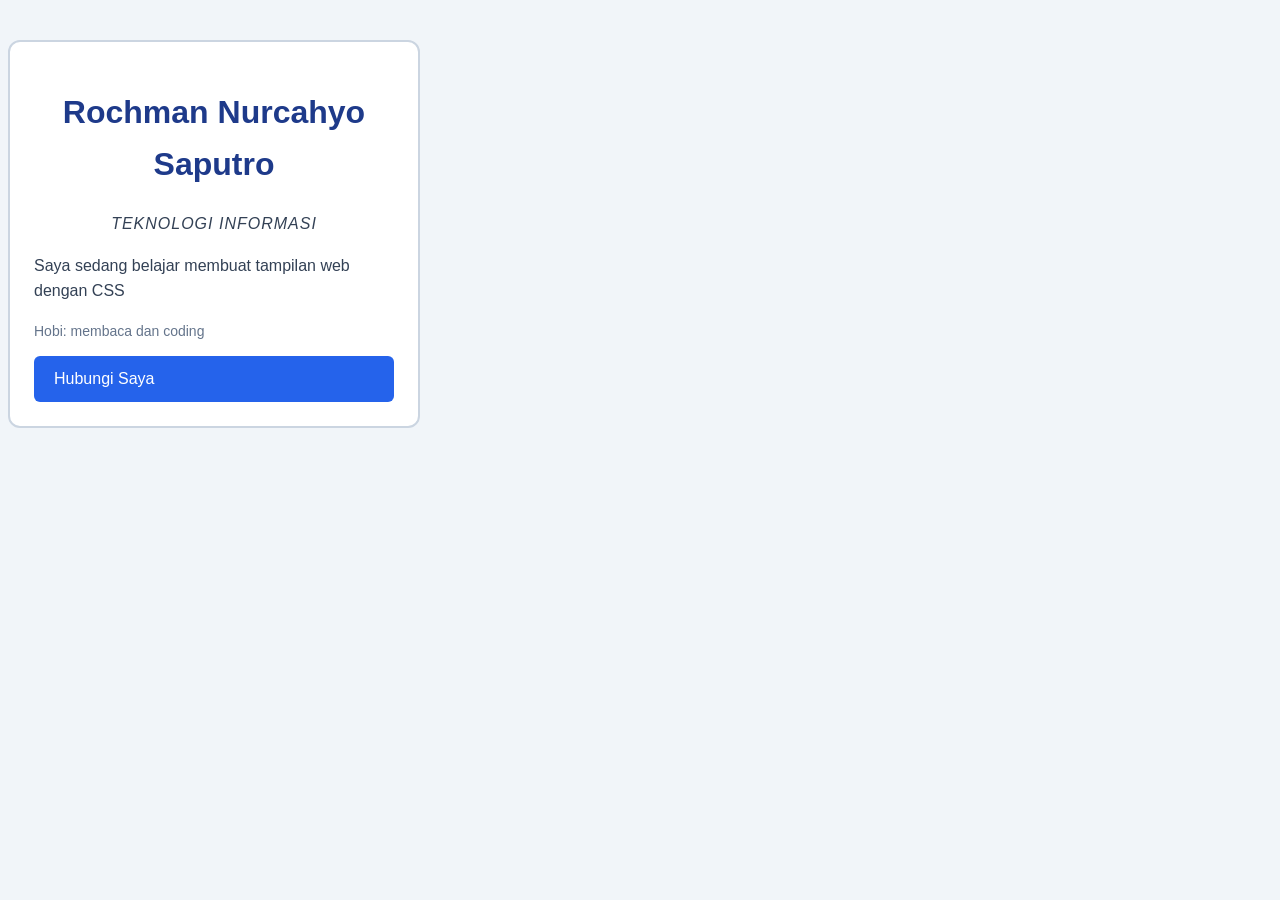
<file: Pertemuan 4/index.html>
<!DOCTYPE html>
<html lang="id">
<head>
    <meta charset="UTF-8">
    <meta name="viewport" content="width=device-width, initial-scale=1.0">
    <title>Kartu Profil</title>
    <link rel="stylesheet" href="style.css">
</head>
<body>
   <div class="kartu">
    <h1>Rochman Nurcahyo Saputro</h1>
    <p class="jurusan">Teknologi Informasi</p>
    <p>Saya sedang belajar membuat tampilan web dengan CSS</p>
    <P class="info">Hobi: membaca dan coding</P>
    <a href="#" class="tombol">Hubungi Saya</a>
   </div>
</body>
</html>
</file>
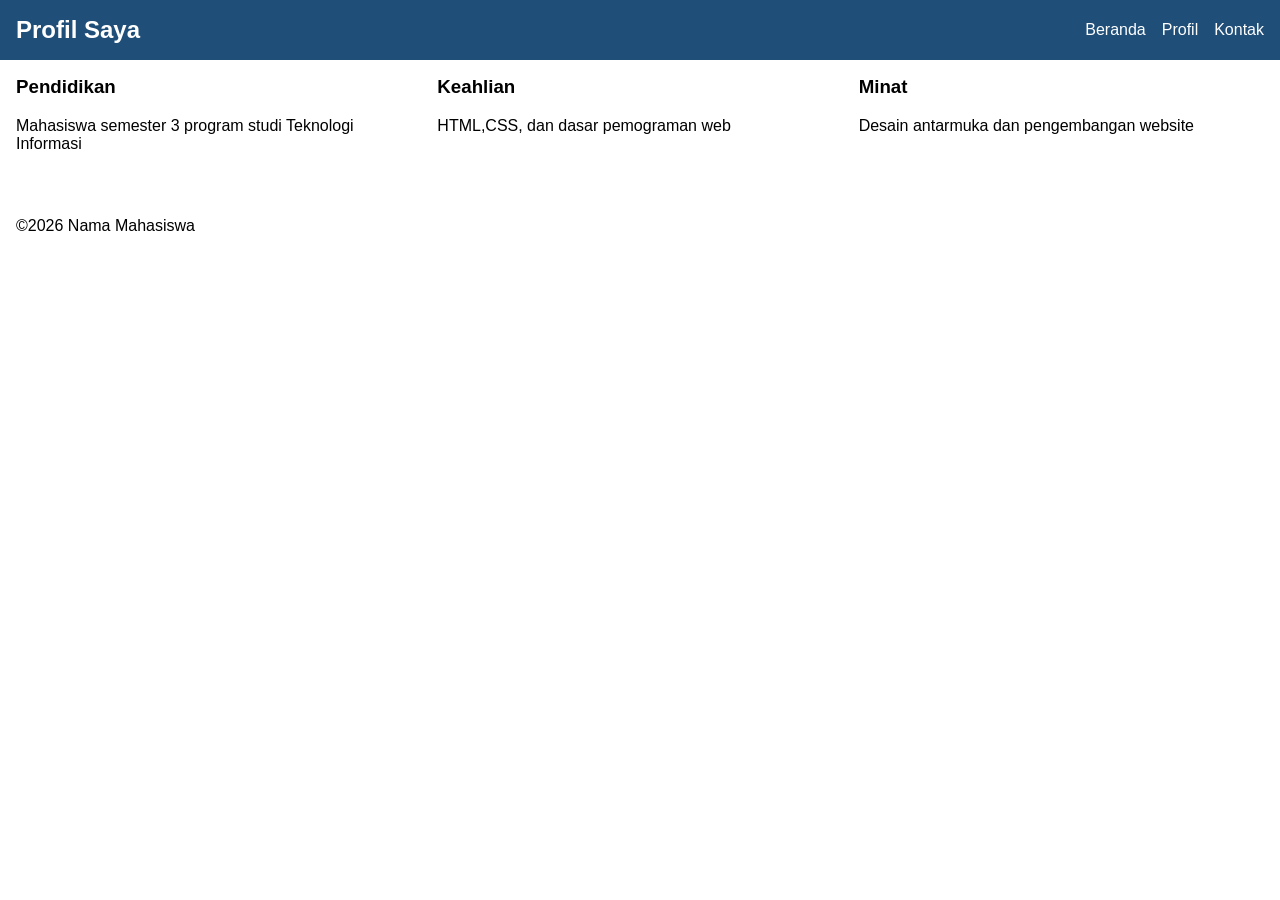
<file: Pertemuan 5 /Latihan/index.html>
<!DOCTYPE html>
<html lang="en">
<head>
    <meta charset="UTF-8">
    <meta name="viewport" content="width=device-width, initial-scale=1.0">
    <title>Profil Saya</title>
    <link rel="stylesheet"href="style.css">
</head>
<body>
    <header>
        <h2 class="logo">Profil Saya</h2>
        <nav>
            <a href="#">Beranda</a>
            <a href="#">Profil</a>
            <a href="#">Kontak</a>
        </nav>
    </header>

    <main>
        <div class="kartu">
            <h3>Pendidikan</h3>
            <p>Mahasiswa semester 3 program studi Teknologi Informasi</p>
        </div>
        <div class="kartu">
            <h3>Keahlian</h3>
            <p>HTML,CSS, dan dasar pemograman web</p>
        </div>
        <div class="kartu">
            <h3>Minat</h3>
            <p>Desain antarmuka dan pengembangan website</p>
        </div>
    </main>

    <footer>
        <p>&copy;2026 Nama Mahasiswa</p>
    </footer>
</body>
</html>
</file>
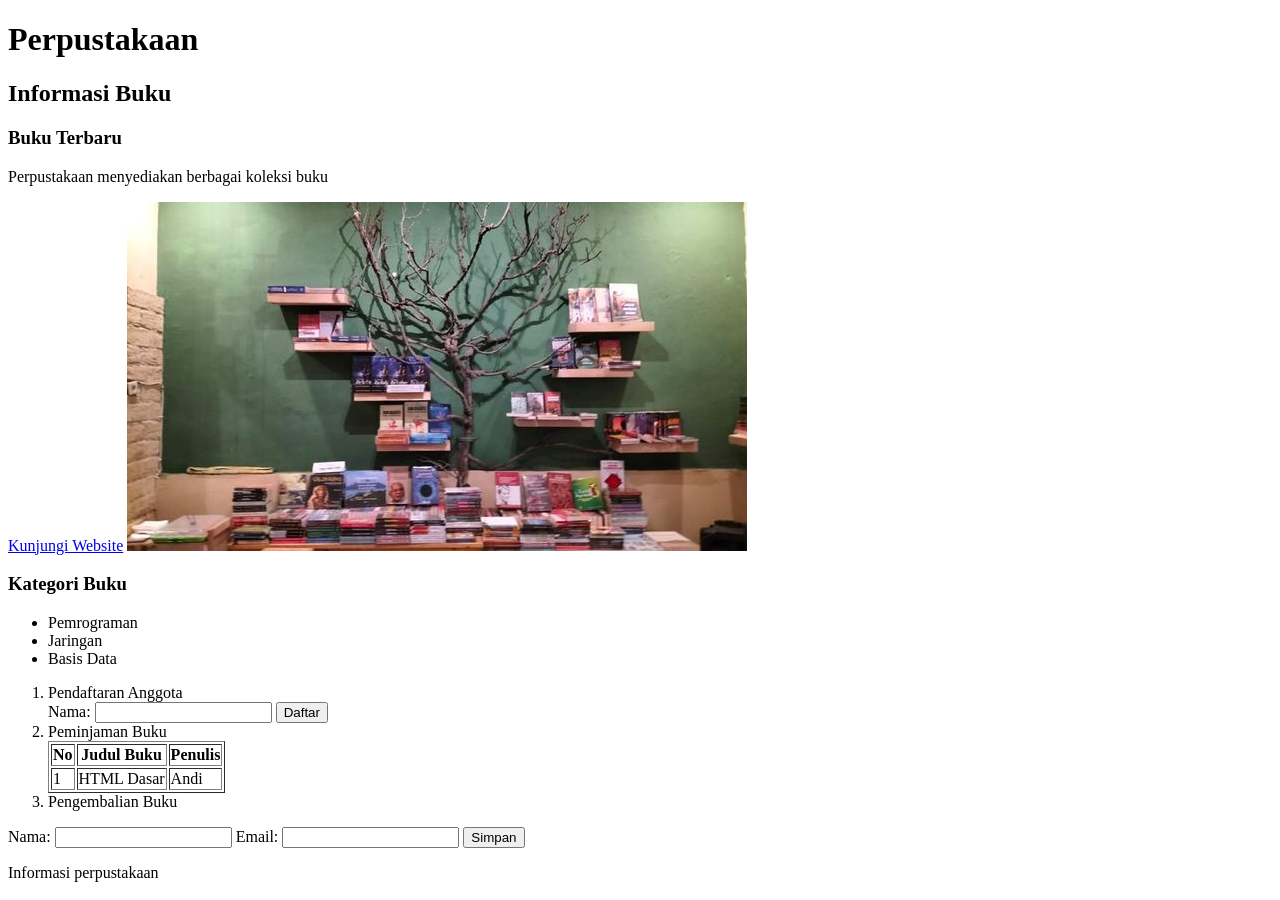
<file: Pertemuan 1/perpustakaan.html>
<!DOCTYPE html>
<html lang="en">
<head>
    <meta charset="UTF-8">
    <meta name="viewport" content="width=device-width, initial-scale=1.0">
    <title>Belajar_html</title>
</head>
<body>
    <h1>Perpustakaan
    </h1>
    <h2>Informasi Buku</h2>
    <h3>Buku Terbaru</h3>
    <p>Perpustakaan menyediakan berbagai koleksi buku</p>
    <a href="https:www.example.com">Kunjungi Website</a>
    <img src="img/perpustakaan.jpeg" alt="Gedung perpustakaan">

    <h3>Kategori Buku</h3>
    <ul>
        <li>Pemrograman</li>
        <li>Jaringan</li>
        <li>Basis Data</li>
    </ul>

    <ol>
        <li>Pendaftaran Anggota</li>
        <form action="">
            <label>Nama:</label>
            <input type="text" name="nama">
            <button type="submit">Daftar</button>
        </form>

        <li>Peminjaman Buku</li>
    <table border="1">
    <tr>
        <th>No</th>
        <th>Judul Buku</th>
        <th>Penulis</th>
    </tr>
    <tr>
        <td>1</td>
        <td>HTML Dasar</td>
        <td>Andi</td>
    </tr>
    </table>

        <li>Pengembalian Buku</li>
    </ol>



    <form action="">
        <label for="nama">Nama:</label>
        <input type="text" id="nama" name="nama">
        <label for="email">Email:</label>
        <input type="email" id="email" name="email">

        <button type="submit">Simpan</button>
    </form>

    <p id="deskripsi" class="teks penting">Informasi perpustakaan</p>

</body>
</html>
</file>
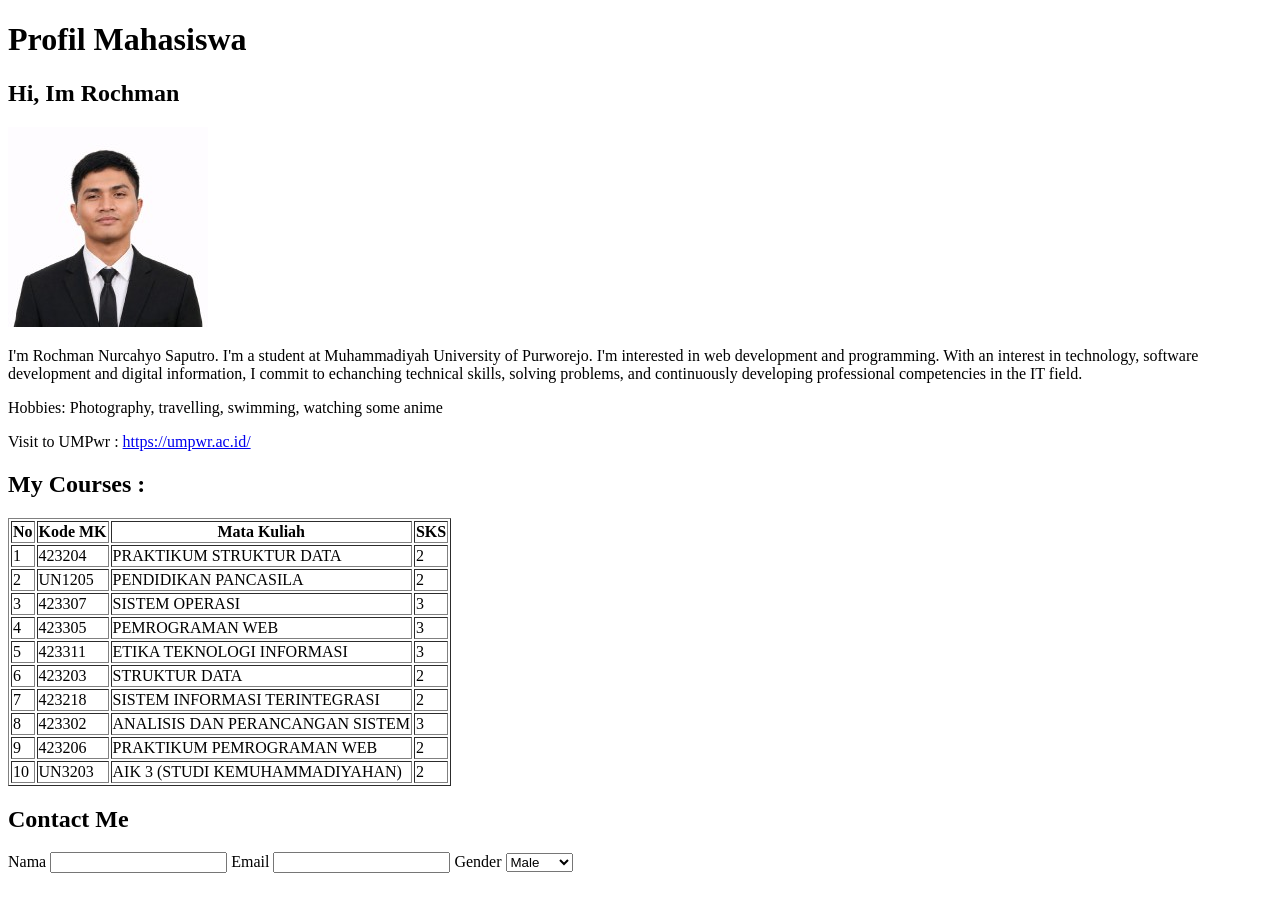
<file: Pertemuan 2/Profil.html>
<!DOCTYPE html>
<html lang="en">
<head>
    <meta charset="UTF-8">
    <meta name="viewport" content="width=device-width, initial-scale=1.0">
    <title> Tugas Pertemuan 2</title>
</head>
    <!--
      NIM = 252520120
      Nama = Rochman Nurcahyo Saputro
      Kelas = B
    -->
<body>
    <h1>Profil Mahasiswa</h1>
    <h2>Hi, Im Rochman</h2>
    <img src="img/Rochman.jpeg" alt="">
    <p>I'm Rochman Nurcahyo Saputro. I'm a student at Muhammadiyah University of Purworejo. I'm interested in web development and programming.
        With an interest in technology, software development and digital information, I commit to echanching technical skills, solving problems, and
        continuously developing professional competencies in the IT field. 
    </p>
    <p>Hobbies: Photography, travelling, swimming, 
        watching some anime
    </p>
    <p>Visit to UMPwr :
        <a href="https://umpwr.ac.id/">https://umpwr.ac.id/</a>
    </p>

    <h2>My Courses :</h2>

    <table border="1">
        <tr>
            <th>No</th>
            <th>Kode MK</th>
            <th>Mata Kuliah</th>
            <th>SKS</th>
        </tr>
        <tr>
            <td>1</td>
            <td>423204</td>
            <td>PRAKTIKUM STRUKTUR DATA</td>
            <td>2</td>
        </tr>
        <tr>
            <td>2</td>
            <td>UN1205</td>
            <td>PENDIDIKAN PANCASILA</td>
            <td>2</td>
        </tr>
        <tr>
            <td>3</td>
            <td>423307</td>
            <td>SISTEM OPERASI</td>
            <td>3</td>
        </tr>
        <tr>
            <td>4</td>
            <td>423305</td>
            <td>PEMROGRAMAN WEB</td>
            <td>3</td>
        </tr>
        <tr>
            <td>5</td>
            <td>423311</td>
            <td>ETIKA TEKNOLOGI INFORMASI</td>
            <td>3</td>
        </tr>
        <tr>
            <td>6</td>
            <td>423203</td>
            <td>STRUKTUR DATA</td>
            <td>2</td>
        </tr>
        <tr>
            <td>7</td>
            <td>423218</td>
            <td>SISTEM INFORMASI TERINTEGRASI</td>
            <td>2</td>
        </tr>
        <tr>
            <td>8</td>
            <td>423302</td>
            <td>ANALISIS DAN PERANCANGAN SISTEM</td>
            <td>3</td>
        </tr>
        <tr>
            <td>9</td>
            <td>423206</td>
            <td>PRAKTIKUM PEMROGRAMAN WEB</td>
            <td>2</td>
        </tr>
        <tr>
            <td>10</td>
            <td>UN3203</td>
            <td>AIK 3 (STUDI KEMUHAMMADIYAHAN)</td>
            <td>2</td>
        </tr>
    </table>
         <section class="contact">
          <h2>Contact Me</h2>
          <form>
            <div class="form-user">
             <div class="label"></div>
              <label for="nama">Nama</label>
              <input type="" id="nama" name="nama">
              <label for="email">Email</label>
              <input type="email" id="email" name="email">
              <label for="gender">Gender</label>
                <select id="gender" name="gender">
                    <option value="male">Male</option>
                    <option value="female">Female</option>

        </div>

   </section>

</body>
</html>
</file>
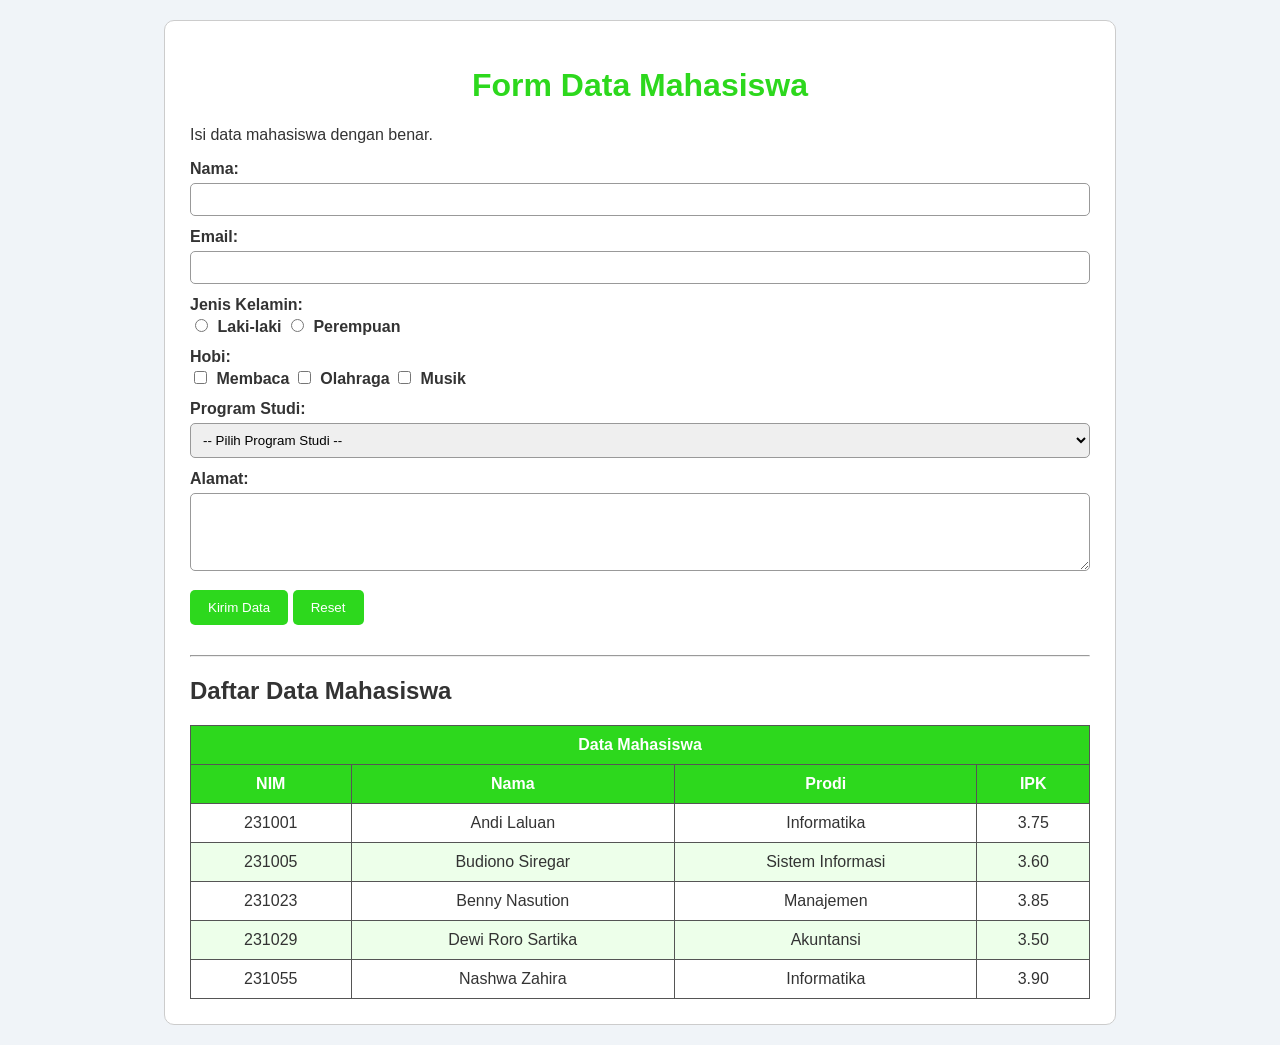
<file: Pertemuan 3/data_mahasiswa.html>
<!DOCTYPE html>
<html lang="id">
<head>
    <meta charset="UTF-8">
    <meta name="viewport" content="width=device-width, initial-scale=1.0">
    <title>Data Mahasiswa</title>

    <!-- CSS tampilan halaman -->
    <style>
        /* Mengatur dasar halaman */
        body {
            font-family: Arial, sans-serif;
            background-color: #f0f4f8;
            color: #333333;
            margin: 0;
            padding: 20px;
        }

        /* Class untuk judul halaman */
        .judul {
            color: #2dd81d;
            text-align: center;
        }

        /* Mengatur kotak form dan tabel */
        .container {
            max-width: 900px;
            margin: auto;
            background-color: white;
            padding: 25px;
            border: 1px solid #cccccc;
            border-radius: 10px;
        }

        /* Mengatur label dan input form */
        label {
            display: block;
            margin-top: 12px;
            font-weight: bold;
        }

        input, select, textarea {
            width: 100%;
            padding: 8px;
            margin-top: 5px;
            border: 1px solid #999999;
            border-radius: 5px;
            box-sizing: border-box;
        }

        /* Mengatur radio dan checkbox */
        input[type="radio"],
        input[type="checkbox"] {
            width: auto;
            margin-right: 5px;
        }

        /* Mengatur tombol */
        button {
            background-color: #2dd81d;
            color: white;
            padding: 10px 18px;
            margin-top: 15px;
            border: none;
            border-radius: 5px;
            cursor: pointer;
        }

        button:hover {
            background-color: #2dd81d;
        }

        /* Mengatur tabel data mahasiswa */
        table {
            width: 100%;
            border-collapse: collapse;
            margin-top: 20px;
        }

        th, td {
            border: 1px solid #555555;
            padding: 10px;
            text-align: center;
        }

        th {
            background-color: #2dd81d;
            color: white;
        }

        /* Warna baris tabel */
        tbody tr:nth-child(even) {
            background-color: #edffea;
        }
    </style>
</head>

<body>

    <div class="container">

        <!-- Judul halaman -->
        <h1 class="judul">Form Data Mahasiswa</h1>
        <p>Isi data mahasiswa dengan benar.</p>

        <!-- Form input data mahasiswa -->
        <form action="#" method="post">

            <!-- Input text untuk nama -->
            <label for="nama">Nama:</label>
            <input type="text" id="nama" name="nama" required>

            <!-- Input email -->
            <label for="email">Email:</label>
            <input type="email" id="email" name="email" required>

            <!-- Input radio untuk jenis kelamin -->
            <label>Jenis Kelamin:</label>
            <input type="radio" id="laki" name="jk" value="L">
            <label for="laki" style="display:inline;">Laki-laki</label>

            <input type="radio" id="perempuan" name="jk" value="P">
            <label for="perempuan" style="display:inline;">Perempuan</label>

            <!-- Input checkbox untuk hobi -->
            <label>Hobi:</label>
            <input type="checkbox" id="membaca" name="hobi" value="baca">
            <label for="membaca" style="display:inline;">Membaca</label>

            <input type="checkbox" id="olahraga" name="hobi" value="Olahraga">
            <label for="olahraga" style="display:inline;">Olahraga</label>

            <input type="checkbox" id="musik" name="hobi" value="Musik">
            <label for="musik" style="display:inline;">Musik</label>

            <!-- Dropdown untuk memilih program studi -->
            <label for="prodi">Program Studi:</label>
            <select id="prodi" name="prodi" required>
                <option value="">-- Pilih Program Studi --</option>
                <option value="Informatika">Informatika</option>
                <option value="Sistem Informasi">Sistem Informasi</option>
                <option value="Manajemen">Manajemen</option>
                <option value="Akuntansi">Akuntansi</option>
            </select>

            <!-- Textarea untuk alamat -->
            <label for="alamat">Alamat:</label>
            <textarea id="alamat" name="alamat" rows="4"
             "></textarea>

            <!-- Tombol form -->
            <button type="submit">Kirim Data</button>
            <button type="reset">Reset</button>
        </form>

        <!-- Garis pemisah antara form dan tabel -->
        <hr style="margin-top:30px;">

        <!-- Tabel berisi data lima mahasiswa -->
        <h2>Daftar Data Mahasiswa</h2>

        <table>
            <thead>
                <tr>
                    <!-- Colspan menggabungkan lima kolom -->
                    <th colspan="4">Data Mahasiswa</th>
                </tr>
                <tr>
                    <th>NIM</th>
                    <th>Nama</th>
                    <th>Prodi</th>
                    <th>IPK</th>
                </tr>
            </thead>

            <tbody>
                <tr>
                    <td>231001</td>
                    <td>Andi Laluan</td>
                    <td>Informatika</td>
                    <td>3.75</td>
                </tr>
                <tr>
                    <td>231005</td>
                    <td>Budiono Siregar</td>
                    <td>Sistem Informasi</td>
                    <td>3.60</td>
                </tr>
                <tr>
                    <td>231023</td>
                    <td>Benny Nasution</td>
                    <td>Manajemen</td>
                    <td>3.85</td>
                </tr>
                <tr>
                    <td>231029</td>
                    <td>Dewi Roro Sartika</td>
                    <td>Akuntansi</td>
                    <td>3.50</td>
                </tr>
                <tr>
                    <td>231055</td>
                    <td>Nashwa Zahira</td>
                    <td>Informatika</td>
                    <td>3.90</td>
                </tr>
            </tbody>
        </table>
    </div>
</body>
</html>
</file>
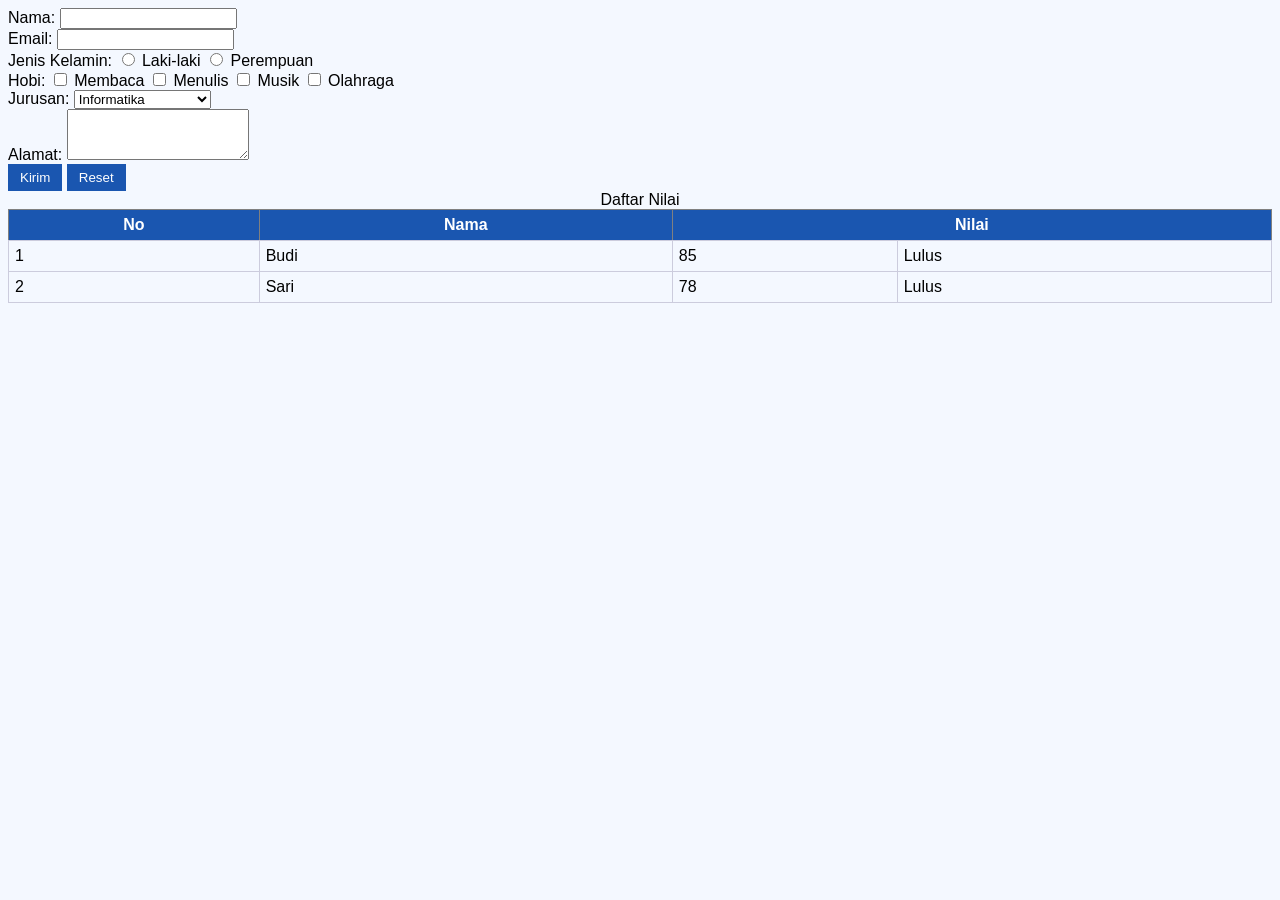
<file: Pertemuan 3/HTML_Form_Table.html>
<!DOCTYPE html>
<html lang="en">

<head>
    <meta charset="UTF-8">
    <meta name="viewport" content="width=device-width, initial-scale=1.0">
    <title>Pertemuan 3</title>
    <style>
      body {font-family: Arial; background: #f4f8ff; }
      h1 {color: #1a56b0; text-align: center;}
      table {border-collapse:collapse; width: 100%;}
      th {background: #1a56b0; color: white; padding: 6px;}
      td {border: 1px solid #ccd; padding: 6px;}
      button {background: #1a56b0; color: white; border: none; padding: 6px 12px; cursor: pointer;}
      .aktif {background: #e6eefb;}
      #judul {font-size: 24px;}
    </style>
</head>

<body>
    <form action="proses.php" method="post">
        Nama: <input type="text" name="nama"><br>
        Email: <input type="email" name="email"><br>
        Jenis Kelamin:
        <input type="radio" name="jk" value="L"> Laki-laki
        <input type="radio" name="jk" value="P"> Perempuan<br>
        Hobi:
        <input type="checkbox" name="hobi" value="baca"> Membaca
        <input type="checkbox" name="hobi" value="tulis"> Menulis
        <input type="checkbox" name="hobi" value="musik"> Musik
        <input type="checkbox" name="hobi" value="olahraga"> Olahraga<br>
        Jurusan:
        <select name="jurusan">
            <option>Informatika</option>
            <option>Sistem Informasi</option>
            <option>Teknologi Informasi</option>
        </select><br>
        Alamat: <textarea name="alamat" rows="3"></textarea><br>
        <button type="submit">Kirim</button>
        <button type="reset">Reset</button>
    </form>

    <table border="1">
        <caption>Daftar Nilai</caption>
        <tr>
            <th>No</th>
            <th>Nama</th>
            <th colspan="2">Nilai</th>
        </tr>
        <tr>
            <td>1</td>
            <td>Budi</td>
            <td>85</td>
            <td>Lulus</td>
        </tr>
        <tr>
            <td>2</td>
            <td>Sari</td>
            <td>78</td>
            <td>Lulus</td>
        </tr>
    </table>
</body>

</html>
</file>
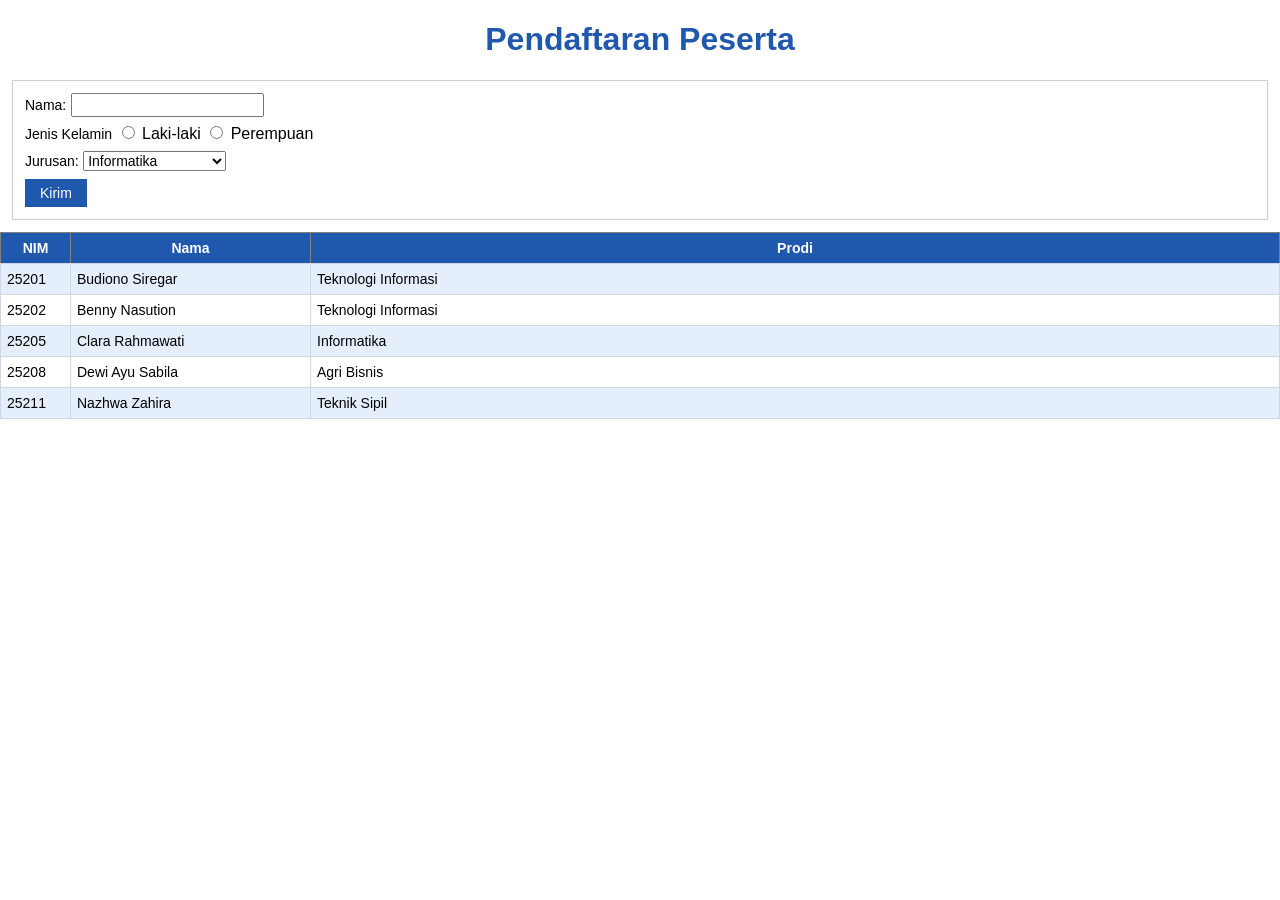
<file: Pertemuan 3/pendaftaran.html>
<!DOCTYPE html>
<html lang="en">
<head>
    <meta charset="UTF-8">
    <meta name="viewport" content="width=device-width, initial-scale=1.0">
    <title>Pendaftaran Peserta</title>
    <style>
        * {
            box-sizing: border-box;
        }

        body {
            margin: 0;
            padding: 0;
            font-family: Arial, sans-serif;
            background-color: #ffffff;
        }

        .container {
            width: 625px;
            max-width: 100%;
            margin: 0 auto;
            padding: 10px 21px 20px;
            background-color: #f3f8fe;
        }
        h1 {
            text-align: center;
            color:#2058ad
        }

        h2 {
            margin: 0 0 13px;
            text-align: center;
            color: #2058ad;
            font-size: 24px;
        }
        form {
            display: flex;
            flex-direction: column;
            gap:8px;
            border: 1px solid #ccd;
            padding: 12px;
            margin: 12px
        }

        .form-box {
            background-color: white;
            border: 1px solid #cbdde0;
            padding: 17px 12px 12px;
            margin-bottom: 12px;
        }

        .form-group {
            margin-bottom: 8px;
        }

        label {
            font-size: 14px;
        }

        input[type="text"] {
            width: 193px;
            padding: 2px 4px;
            font-size: 14px;
        }

        input[type="radio"] {
            margin: 0 3px 0 5px;
            accent-color: #1680ff;
        }

        select {
            font-size: 14px;
        }

        button {
            background-color: #2058ad;
            color: white;
            border: none;
            padding: 6px 15px;
            font-size: 14px;
            cursor: pointer;
        }

        button:hover {
            background-color: #17458b;
        }

        table {
            width: 100%;
            border-collapse: collapse;
            font-size: 14px;
            background-color: white;
        }

        th {
            background-color: #2058ad;
            color: white;
            text-align: center;
            padding: 7px 6px;
        }

        td {
            border: 1px solid #d0d7e4;
            padding: 7px 6px;
        }

        tbody tr:nth-child(even) {
            background-color: #e5eefb;
        }

        th:first-child,
        td:first-child {
            width: 70px;
        }

        th:nth-child(2),
        td:nth-child(2) {
            width: 240px;
        }

        @media (max-width: 500px) {
            .container {
                padding: 10px;
            }

            input[type="text"] {
                max-width: 65%;
            }

            table {
                font-size: 12px;
            }
        }
    </style>
</head>
<body>
    <h1 id="judul" >Pendaftaran Peserta</h1>
    <form> 
        <div>
            <label for="nama"> Nama:</label>
            <input type="text" name="nama"><br>
        </div>
        <div>
            <label for="jk">Jenis Kelamin</label>
            <input type="radio" name="jk" value="L"> Laki-laki
            <input type="radio" name="jk" value="P"> Perempuan<br>
        </div>
        <div>
            <label for="">Jurusan:</label>
            <select name="jurusan">
             <option>Informatika</option>
             <option>Sistem Informasi</option>
             <option>Teknologi Informasi</option>
             <option>Teknik Otomotif</option>
             <option>Teknik Sipil</option>
             <option>Agri Bisnis</option>
            </select><br>
        </div>
        <div>
            <button type="submit">Kirim</button>
        </div>
    </form> 

    <table border="1">
    <tr>
        <th>NIM</th>
        <th>Nama</th>
        <th>Prodi</th>
    </tr>
    <tr>
        <td>25201</td>
        <td>Budiono Siregar</td>
        <td>Teknologi Informasi</td>
    </tr>
    <tr>
        <td>25202</td>
        <td>Benny Nasution</td>
        <td>Teknologi Informasi</td>
</tr>
        <tr>
        <td>25205</td>
        <td>Clara Rahmawati</td>
        <td>Informatika</td>
 </tr>
        <tr>
        <td>25208</td>
        <td>Dewi Ayu Sabila</td>
        <td>Agri Bisnis</td>
 </tr>
        <tr>
        <td>25211</td>
        <td>Nazhwa Zahira</td>
        <td>Teknik Sipil</td>
</tr>
    </table>
    
</body>
</html>
</file>
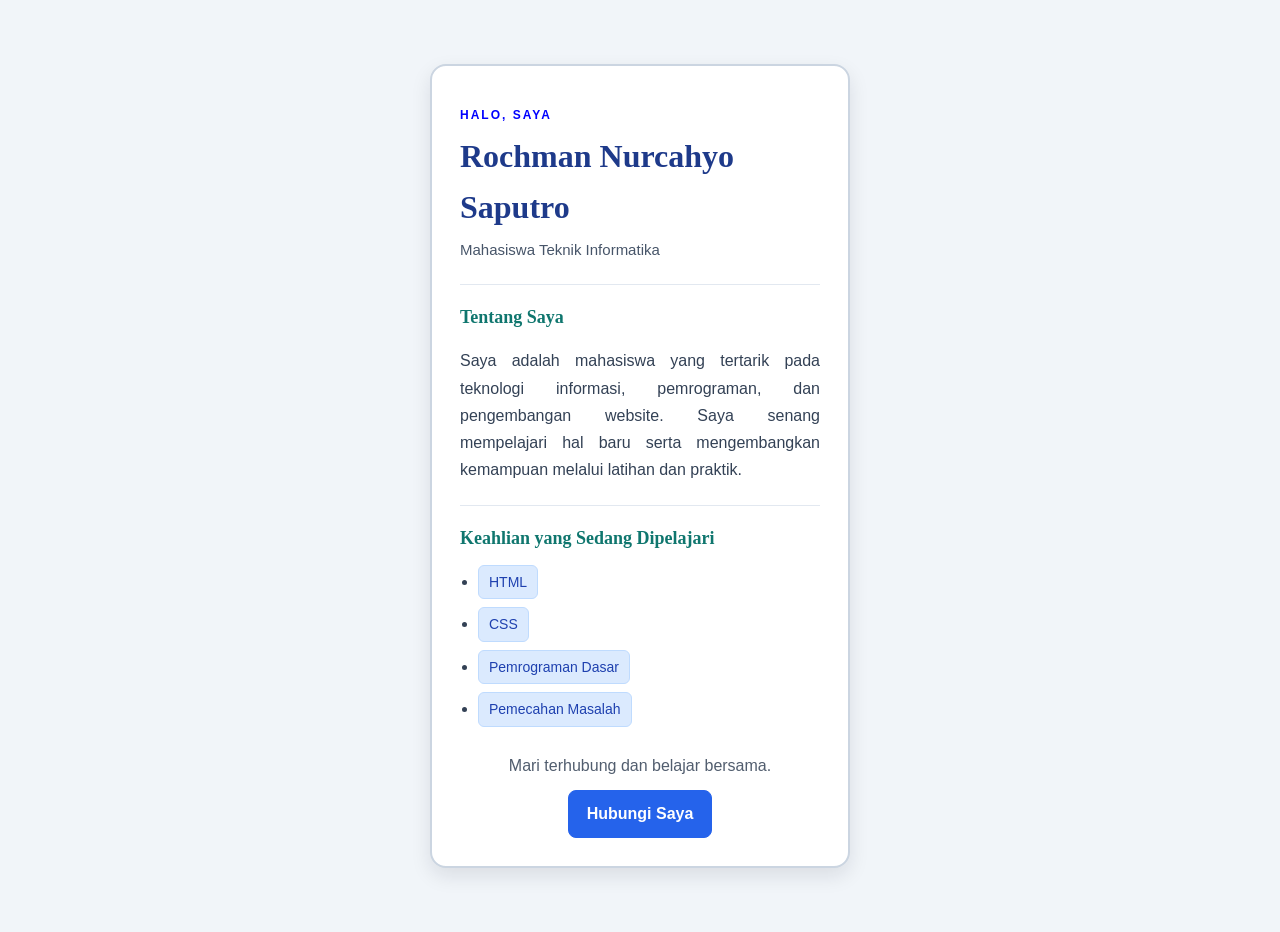
<file: Pertemuan 4/Tugas/profil.html>
<!--
      NIM = 252520120
      Nama = Rochman Nurcahyo Saputro
      Kelas = B
    -->
<!DOCTYPE html>
<html lang="id">
<head>
    <meta charset="UTF-8">
    <meta name="viewport" content="width=device-width, initial-scale=1.0">
    <title>Halaman Profil Diri</title>
    <link rel="stylesheet" href="profil.css">
</head>
<body>
    <main id="profil" class="kartu-profil">
        <header>
            <p class="label">HALO, SAYA</p>
            <h1>Rochman Nurcahyo Saputro</h1>
            <h2>Mahasiswa Teknik Informatika</h2>
        </header>

        <section class="deskripsi">
            <h3>Tentang Saya</h3>
            <p>
                Saya adalah mahasiswa yang tertarik pada teknologi informasi,
                pemrograman, dan pengembangan website. Saya senang mempelajari
                hal baru serta mengembangkan kemampuan melalui latihan dan praktik.
            </p>
        </section>

        <section class="keahlian">
            <h3>Keahlian yang Sedang Dipelajari</h3>
            <ul>
                <li><span class="tag">HTML</span></li>
                <li><span class="tag">CSS</span></li>
                <li><span class="tag">Pemrograman Dasar</span></li>
                <li><span class="tag">Pemecahan Masalah</span></li>
            </ul>
        </section>

        <footer>
            <p class="ajakan">Mari terhubung dan belajar bersama.</p>
            <a class="tombol" href="mailto:emailanda@example.com">Hubungi Saya</a>
        </footer>
    </main>
</body>
</html>
</file>
<file: Pertemuan 4/style.css>
body {
  font-family: Arial, sans-serif;
  background-color: #f1f5f9;
  color: #334155;
  line-height: 1.6;
}
 h1 { color: #1e3a8a; font-size: 2rem; text-align: center; }
  .jurusan {
  text-align: center;
  font-style: italic;
  text-transform: uppercase;
  letter-spacing: 1px;
}
 .info { font-size: 14px; color: #64748b; 
}

.kartu {
width: 360px;
margin: 40px 0;
padding: 24px;
background-color: #ffffff;
border: 2px solid #cbd5e1;
border-radius: 12px;
}

.tombol {
display: block;
margin-top: 12px;
padding: 10px 20px;
background-color: #2563eb;
color: #ffffff;
text-decoration: none;
border-radius: 6px;
}
</file>
<file: Pertemuan 5 /Latihan/style.css>
*{
    box-sizing:border-box
}
body {
    margin: 0;
    font-family:'Franklin Gothic Medium', 'Arial Narrow', Arial, sans-serif
}

header {
    display:flex;
    justify-content: space-between;
    align-items: center;
    padding: 16px;
    background: #1f4e79;
    color: white;
}

.logo {
    margin: 0;
}

nav {
    display: flex;
    gap: 16px;
}
nav a {
    color: white;
    text-decoration: none;
}

footer {
    padding: 16px;
    background: #eeeeee:
}
main {
    display: grid;
    grid-template-columns: 1fr;
    gap: 16px;
    padding: 16px;
}

.kartu h3 {
    margin-top: 0;
}

@media (min-width: 992px) {
    main {
        grid-template-columns: repeat(3, 1fr);
    }
}
</file>
<file: Pertemuan 4/Tugas/profil.css>
/* Selector universal: mengatur box model semua elemen */
* {
    box-sizing: border-box;
}
/* Selector elemen: gaya dasar seluruh halaman */
body {
    margin: 0;
    padding: 24px;
    font-family: Arial, Helvetica, sans-serif;
    font-size: 16px;
    color: #334155;
    background-color: rgb(241, 245, 249);
    line-height: 1.6;
}
/* Selector grup: beberapa heading memakai aturan yang sama */
h1, h2, h3 {
    margin-top: 0;
    font-family: Georgia, "Times New Roman", serif;
}
/* Selector ID: mengatur kotak utama profil */
#profil {
    width: 420px;
    max-width: 100%;
    margin: 40px auto;
    padding: 28px;
    background-color: white;
    border: 2px solid #cbd5e1;
    border-radius: 16px;
    box-shadow: 0 8px 20px rgba(15, 23, 42, 0.10);
}
/* Selector class: label pembuka */
.label {
    margin-bottom: 6px;
    color: blue;
    font-size: 12px;
    font-weight: bold;
    letter-spacing: 2px;
    text-transform: uppercase;
}
/* Selector turunan (descendant): h1 yang berada di dalam header */
header h1 {
    margin-bottom: 4px;
    color: #1e3a8a;
    font-size: 32px;
    text-align: left;
}
/* Selector turunan: h2 di dalam header */
header h2 {
    margin-bottom: 20px;
    color: rgb(71, 85, 105);
    font-family: Arial, Helvetica, sans-serif;
    font-size: 15px;
    font-weight: normal;
}
/* Garis pemisah untuk setiap bagian profil */
section {
    margin-top: 22px;
    padding-top: 18px;
    border-top: 1px solid #e2e8f0;
}
/* Selector elemen untuk judul bagian */
h3 {
    margin-bottom: 8px;
    color: #0f766e;
    font-size: 18px;
}
/* Selector turunan: paragraf di bagian deskripsi */
.deskripsi p {
    margin-bottom: 0;
    text-align: justify;
    line-height: 1.7;
}
/* Daftar keahlian */
.keahlian ul {
    margin: 0;
    padding-left: 18px;
}
/* Selector class; inline-block dipakai pada setiap label keahlian */
.tag {
    display: inline-block;
    margin: 4px 3px 4px 0;
    padding: 5px 10px;
    color: #1e40af;
    background-color: #dbeafe;
    border: 1px solid #bfdbfe;
    border-radius: 6px;
    font-size: 14px;
}
/* Selector turunan: teks ajakan di dalam footer */
footer .ajakan {
    margin: 22px 0 12px;
    color: rgba(51, 65, 85, 0.85);
    text-align: center;
}
/* Tombol menggunakan inline-block agar padding dan margin dapat diatur */
.tombol {
    display: inline-block;
    padding: 10px 18px;
    color: white;
    background-color: #2563eb;
    border: 1px solid #2563eb;
    border-radius: 8px;
    text-decoration: none;
    font-weight: bold;
    text-align: center;
    transition: background-color 0.2s ease;
}
/* Efek ketika penunjuk diarahkan ke tombol */
.tombol:hover {
    background-color: #1d4ed8;
}
/* Menengahkan tombol di dalam footer */
footer {
    text-align: center;
}
</file>
